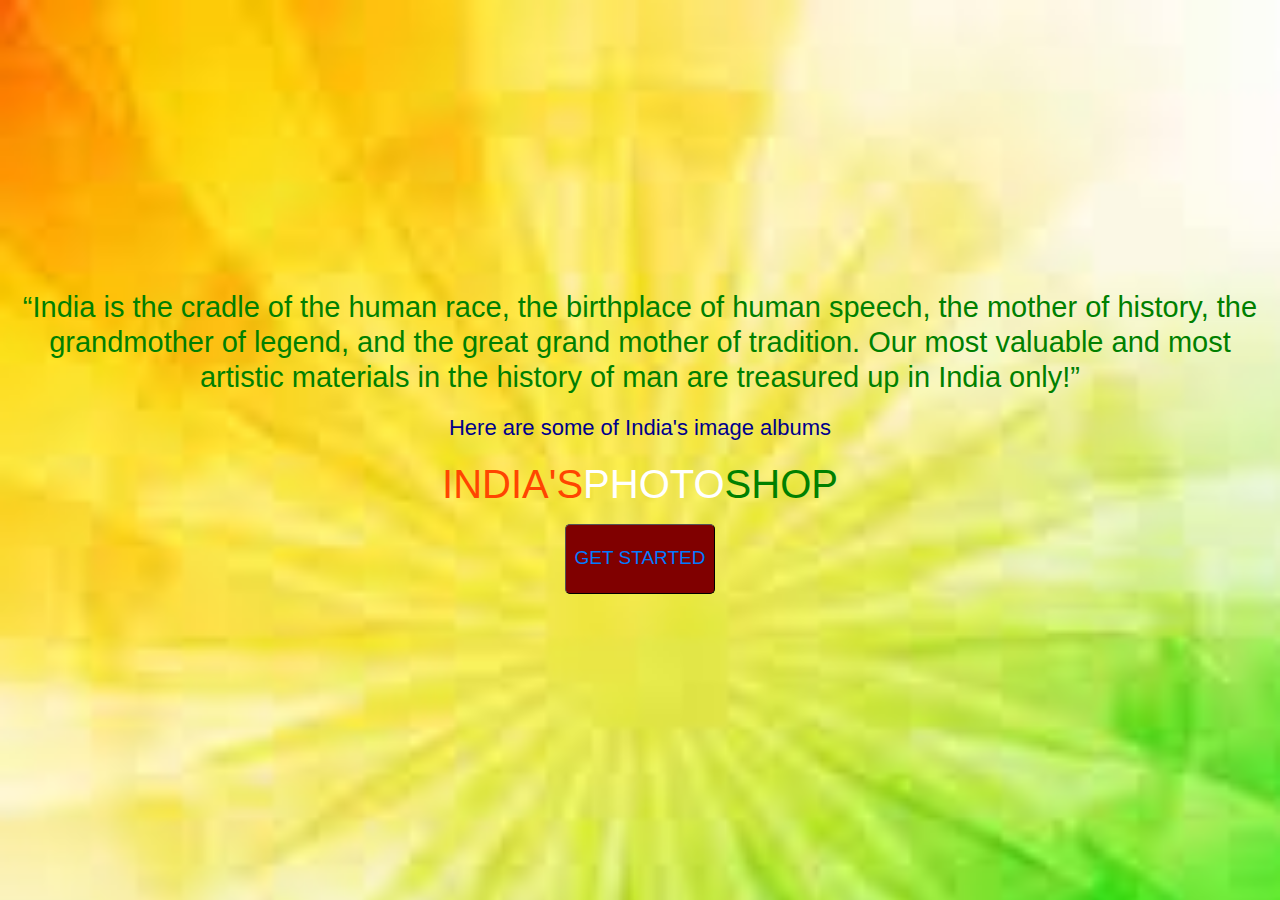
<file: index.html>
<html>
    <head>
        <link rel="stylesheet" href="https://stackpath.bootstrapcdn.com/bootstrap/4.5.2/css/bootstrap.min.css" integrity="sha384-JcKb8q3iqJ61gNV9KGb8thSsNjpSL0n8PARn9HuZOnIxN0hoP+VmmDGMN5t9UJ0Z" crossorigin="anonymous"> 
        <script src="https://code.jquery.com/jquery-3.5.1.slim.min.js" integrity="sha384-DfXdz2htPH0lsSSs5nCTpuj/zy4C+OGpamoFVy38MVBnE+IbbVYUew+OrCXaRkfj" crossorigin="anonymous"></script> 
        <script src="https://cdn.jsdelivr.net/npm/popper.js@1.16.1/dist/umd/popper.min.js" integrity="sha384-9/reFTGAW83EW2RDu2S0VKaIzap3H66lZH81PoYlFhbGU+6BZp6G7niu735Sk7lN" crossorigin="anonymous"></script> 
        <script src="https://stackpath.bootstrapcdn.com/bootstrap/4.5.2/js/bootstrap.min.js" integrity="sha384-B4gt1jrGC7Jh4AgTPSdUtOBvfO8shuf57BaghqFfPlYxofvL8/KUEfYiJOMMV+rV" crossorigin="anonymous"></script> 
        <link rel="stylesheet" href="index.css">
    </head>
    <body>
        <div class="bgh d-flex flex-column justify-content-center"> 
            <div >
                <h1 class="head1">“India is the cradle of the human race, the birthplace of human speech, the mother of history, the grandmother of legend, and the great grand mother of tradition. Our most valuable and most artistic materials in the history of man are treasured up in India only!”</h1>
                <p class="para m-3">Here are some of India's image albums </p> 
                <h1 style="text-align: center;" class="m-3"><span style="color:orangered;">INDIA'S</span><span style="color: white;">PHOTO</span><span style="color: green;">SHOP</span></h1>
                <div class="d-flex flex-row justify-content-center m-3">
                <button class="but2">
                    <a href="homepage.html">
                        GET STARTED
                    </a>
                </button>
                </div>
            </div>

        </div>
    </body>
</html>
</file>
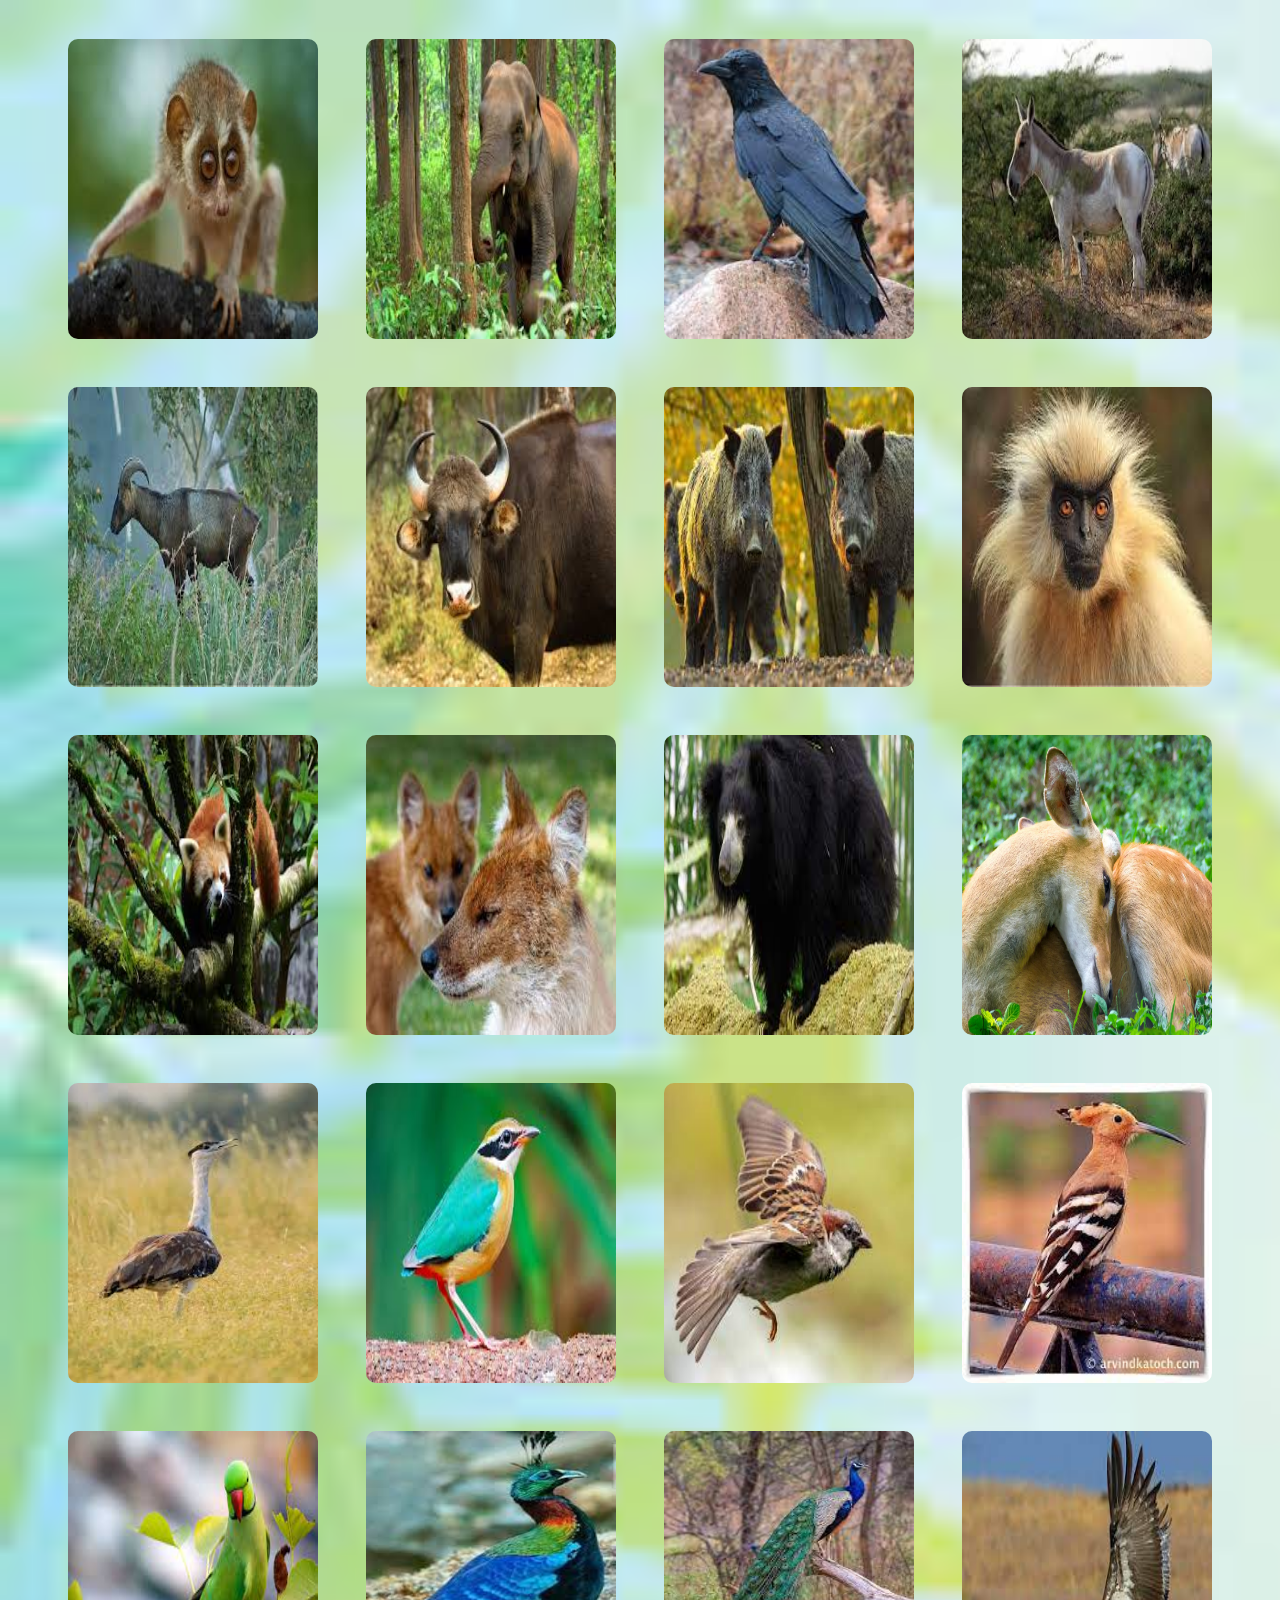
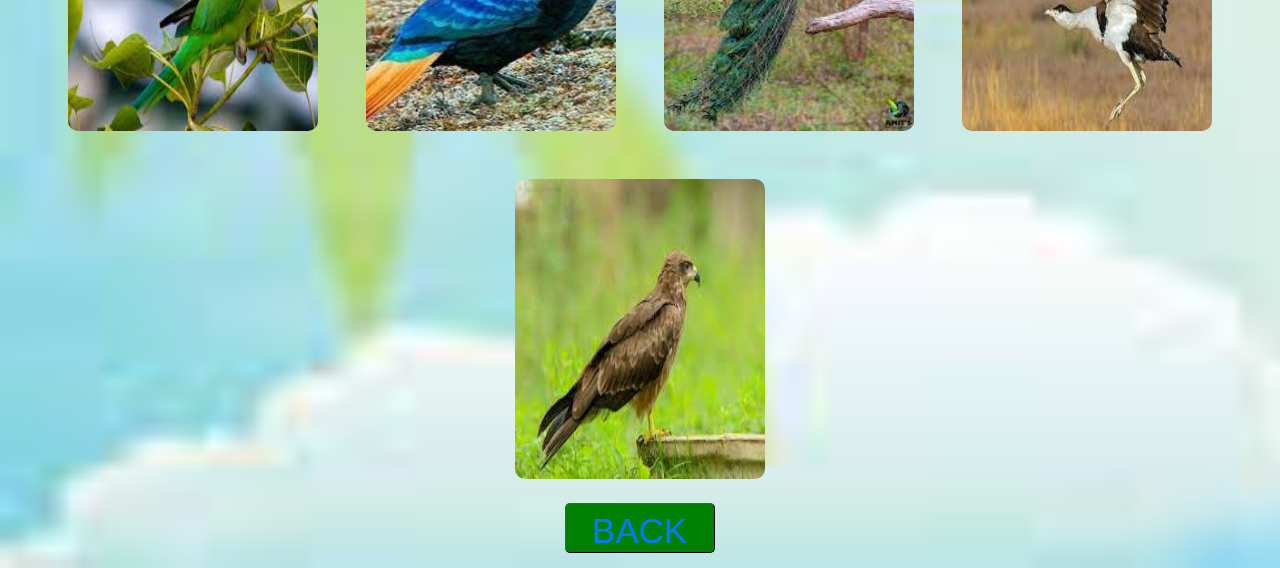
<file: animals.html>
<html>
    <head>
        <title>animals</title>
        <link rel="stylesheet" href="https://stackpath.bootstrapcdn.com/bootstrap/4.5.2/css/bootstrap.min.css" integrity="sha384-JcKb8q3iqJ61gNV9KGb8thSsNjpSL0n8PARn9HuZOnIxN0hoP+VmmDGMN5t9UJ0Z" crossorigin="anonymous"> 
        <script src="https://code.jquery.com/jquery-3.5.1.slim.min.js" integrity="sha384-DfXdz2htPH0lsSSs5nCTpuj/zy4C+OGpamoFVy38MVBnE+IbbVYUew+OrCXaRkfj" crossorigin="anonymous"></script> 
        <script src="https://cdn.jsdelivr.net/npm/popper.js@1.16.1/dist/umd/popper.min.js" integrity="sha384-9/reFTGAW83EW2RDu2S0VKaIzap3H66lZH81PoYlFhbGU+6BZp6G7niu735Sk7lN" crossorigin="anonymous"></script> 
        <script src="https://stackpath.bootstrapcdn.com/bootstrap/4.5.2/js/bootstrap.min.js" integrity="sha384-B4gt1jrGC7Jh4AgTPSdUtOBvfO8shuf57BaghqFfPlYxofvL8/KUEfYiJOMMV+rV" crossorigin="anonymous"></script> 
        <link rel="stylesheet" href="index.css">
    </head>
    <body>
    <div class="bg1">
        <div class="d-flex flex-row justify-content-center">
            <div class="cd3 m-4">
                <img src="images/animal1.jpg" class="im">
            </div>

            <div class="cd3 m-4">
                <img src="images/animals2.jpg" class="im">
            </div>

            <div class="cd3 m-4">
                <img src="images/birds9.jpg" class="im">
            </div>
           

            <div class="cd3 m-4">
                <img src="images/images (10).jpg" class="im">
            </div>

        </div>
        <div class="d-flex flex-row justify-content-center">
            <div class="cd3 m-4">
                <img src="images/images (3).jpg" class="im">
            </div>

            <div class="cd3 m-4">
                <img src="images/images (4).jpg" class="im">
            </div>

            <div class="cd3 m-4">
                <img src="images/images (5).jpg" class="im">
            </div>

            <div class="cd3 m-4">
                <img src="images/images (6).jpg" class="im">
            </div>

        </div>
        <div class="d-flex flex-row justify-content-center">
            <div class="cd3 m-4">
                <img src="images/images (7).jpg" class="im">
            </div>

            <div class="cd3 m-4">
                <img src="images/images (8).jpg" class="im">
            </div>

            <div class="cd3 m-4">
                <img src="images/images (9).jpg" class="im">
            </div>

            <div class="cd3 m-4">
                <img src="images/sangai-deers.webp" class="im">
            </div>
        </div>
        <div class="d-flex flex-row justify-content-center">
            <div class="cd3 m-4">
                <img src="images/birds(1).jpg" class="im">
            </div>

            <div class="cd3 m-4">
                <img src="images/birds(2).jpg" class="im">
            </div>

            <div class="cd3 m-4">
                <img src="images/birds10.jpg" class="im">
            </div>

            <div class="cd3 m-4">
                <img src="images/birds3.jpg" class="im">
            </div>
        </div>
        <div class="d-flex flex-row justify-content-center">
            <div class="cd3 m-4">
                <img src="images/birds4.jpg" class="im">
            </div>

            <div class="cd3 m-4">
                <img src="images/birds5.jpg" class="im">
            </div>

            <div class="cd3 m-4">
                <img src="images/birds6.jpg" class="im">
            </div>

            <div class="cd3 m-4">
                <img src="images/birds7.jpg" class="im">
            </div>
        </div>
        <div class="d-flex flex-row justify-content-center">
            <div class="cd3 m-4">
                <img src="images/birds8.jpg" class="im">
            </div>
        </div>
        <div class="d-flex flex-row justify-content-center">
        <button class="but">
            <a href="homepage.html">
                    BACK
            </a>
        </button>
        </div>
        </div>
    </body>
</html>
</file>
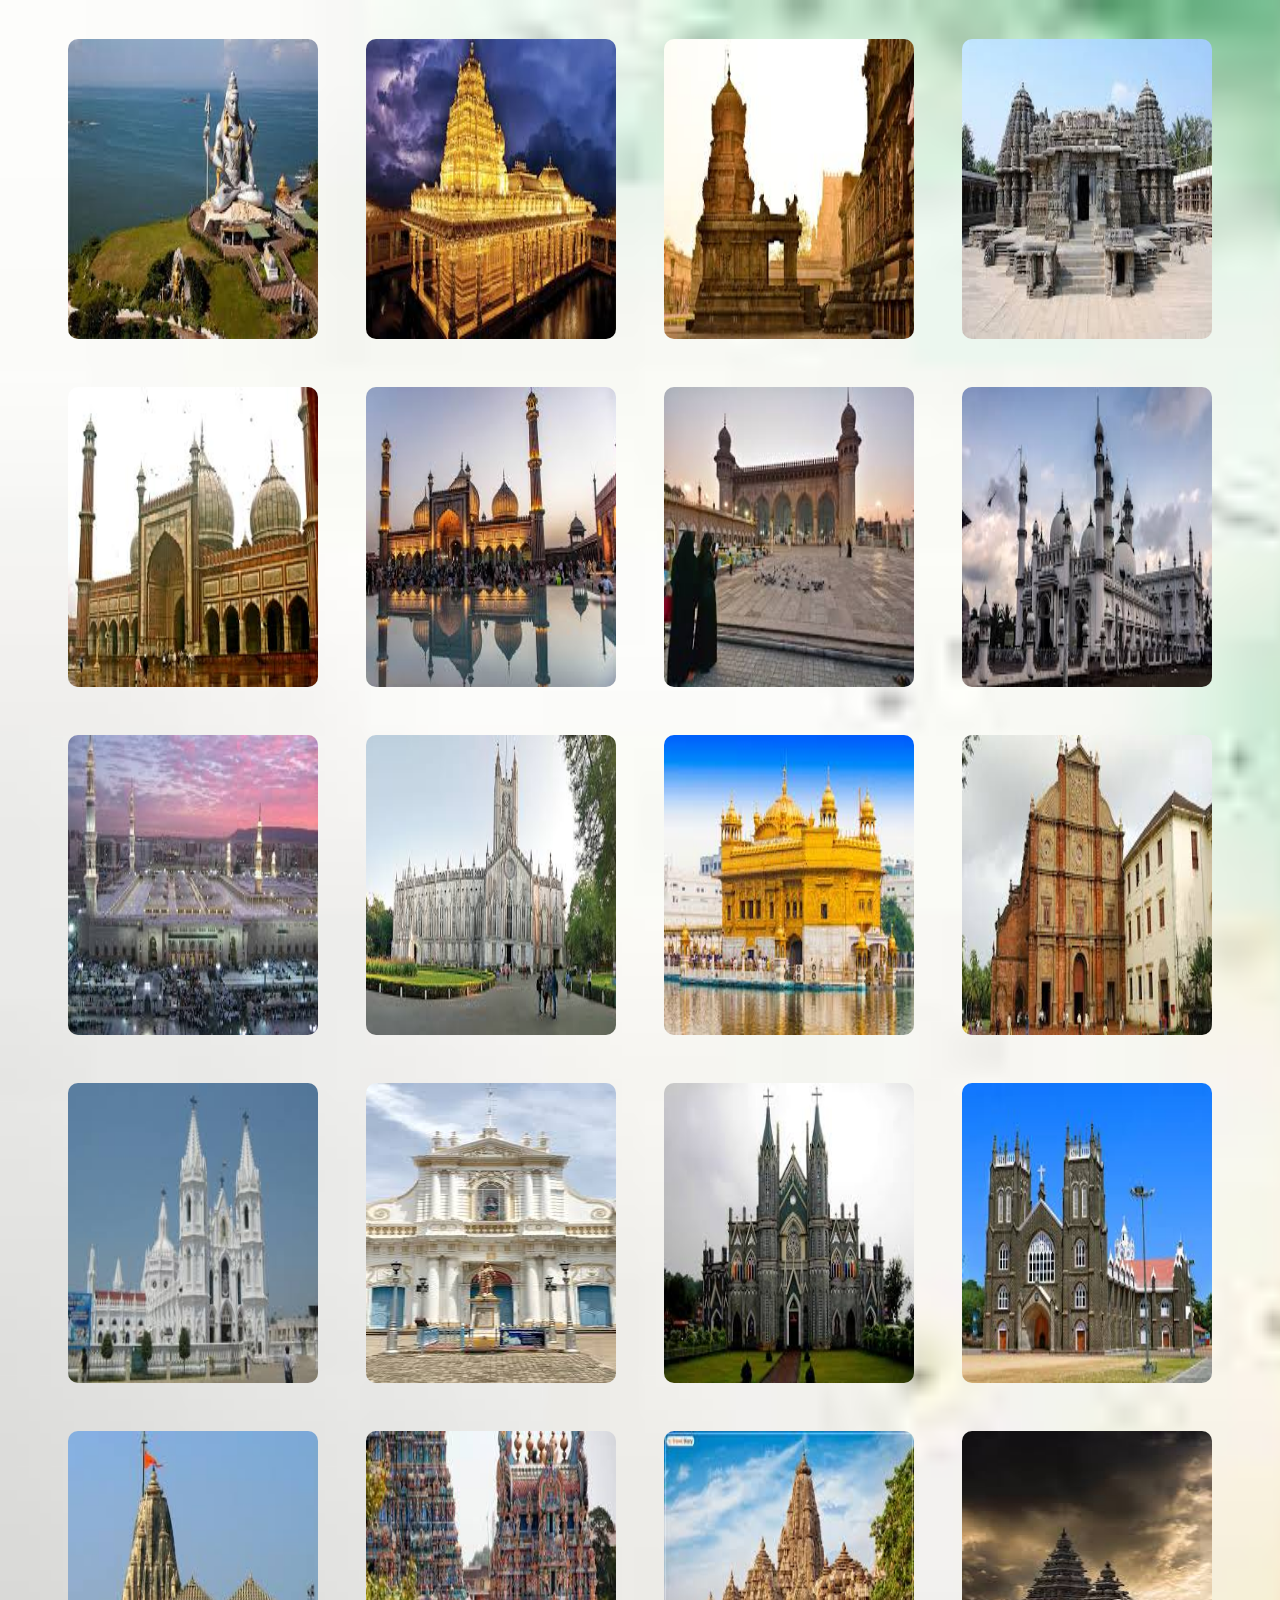
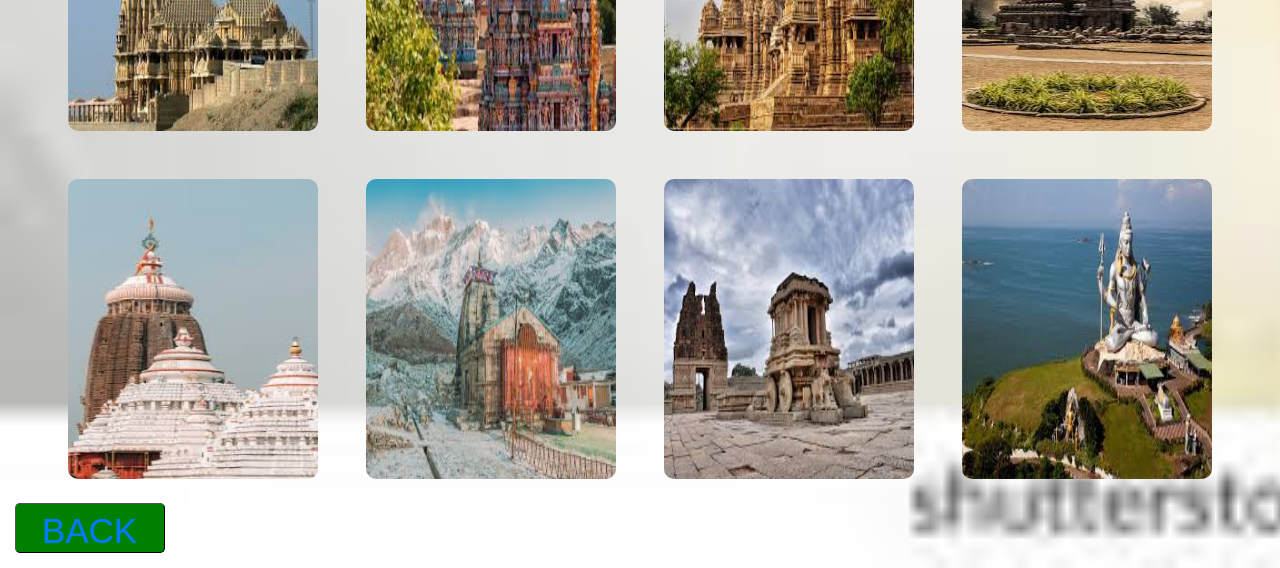
<file: arch.html>
<html>
    <head>
        <title>animals</title>
        <link rel="stylesheet" href="https://stackpath.bootstrapcdn.com/bootstrap/4.5.2/css/bootstrap.min.css" integrity="sha384-JcKb8q3iqJ61gNV9KGb8thSsNjpSL0n8PARn9HuZOnIxN0hoP+VmmDGMN5t9UJ0Z" crossorigin="anonymous"> 
        <script src="https://code.jquery.com/jquery-3.5.1.slim.min.js" integrity="sha384-DfXdz2htPH0lsSSs5nCTpuj/zy4C+OGpamoFVy38MVBnE+IbbVYUew+OrCXaRkfj" crossorigin="anonymous"></script> 
        <script src="https://cdn.jsdelivr.net/npm/popper.js@1.16.1/dist/umd/popper.min.js" integrity="sha384-9/reFTGAW83EW2RDu2S0VKaIzap3H66lZH81PoYlFhbGU+6BZp6G7niu735Sk7lN" crossorigin="anonymous"></script> 
        <script src="https://stackpath.bootstrapcdn.com/bootstrap/4.5.2/js/bootstrap.min.js" integrity="sha384-B4gt1jrGC7Jh4AgTPSdUtOBvfO8shuf57BaghqFfPlYxofvL8/KUEfYiJOMMV+rV" crossorigin="anonymous"></script> 
        <link rel="stylesheet" href="index.css">
    </head>
    <body>
    <div class="bg3">
        <div class="d-flex flex-row justify-content-center">
            <div class="cd3 m-4">
                <img src="images3/tem10.jpg" class="im">
            </div>

            <div class="cd3 m-4">
                <img src="images3/tem11.jpg" class="im">
            </div>

            <div class="cd3 m-4">
                <img src="images3/tem12.jpg" class="im">
            </div>
           

            <div class="cd3 m-4">
                <img src="images3/tem13.jpg" class="im">
            </div>

        </div>
        <div class="d-flex flex-row justify-content-center">
            <div class="cd3 m-4">
                <img src="images3/tem14.jpg" class="im">
            </div>

            <div class="cd3 m-4">
                <img src="images3/tem15.jpg" class="im">
            </div>

            <div class="cd3 m-4">
                <img src="images3/tem16.jpg" class="im">
            </div>

            <div class="cd3 m-4">
                <img src="images3/tem17.jpg" class="im">
            </div>

        </div>
        <div class="d-flex flex-row justify-content-center">
            <div class="cd3 m-4">
                <img src="images3/tem18.jpg" class="im">
            </div>

            <div class="cd3 m-4">
                <img src="images3/tem19.jpg" class="im">
            </div>

            <div class="cd3 m-4">
                <img src="images3/tem2.jpg" class="im">
            </div>

            <div class="cd3 m-4">
                <img src="images3/tem20.jpg" class="im">
            </div>
        </div>
        <div class="d-flex flex-row justify-content-center">
            <div class="cd3 m-4">
                <img src="images3/tem21.jpg" class="im">
            </div>

            <div class="cd3 m-4">
                <img src="images3/tem22.jpg" class="im">
            </div>

            <div class="cd3 m-4">
                <img src="images3/tem23.jpg" class="im">
            </div>

            <div class="cd3 m-4">
                <img src="images3/tem24.jpg" class="im">
            </div>
        </div>
        <div class="d-flex flex-row justify-content-center">
            <div class="cd3 m-4">
                <img src="images3/tem3.jpg" class="im">
            </div>

            <div class="cd3 m-4">
                <img src="images3/tem4.jpg" class="im">
            </div>

            <div class="cd3 m-4">
                <img src="images3/tem5.jpg" class="im">
            </div>

            <div class="cd3 m-4">
                <img src="images3/tem6.jpg" class="im">
            </div>
        </div>
        <div class="d-flex flex-row justify-content-center">
            <div class="cd3 m-4">
                <img src="images3/tem7.jpg" class="im">
            </div> <div class="cd3 m-4">
                <img src="images3/tem8.jpg" class="im">
            </div>
            <div class="cd3 m-4">
                <img src="images3/tem9.jpg" class="im">
            </div> <div class="cd3 m-4">
                <img src="images3/tem10.jpg" class="im">
            </div>
        </div>
        <div>
        <button class="but">
            <a href="homepage.html">
                    BACK
            </a>
        </button>
        </div>
        </div>
    </body>
</html>
</file>
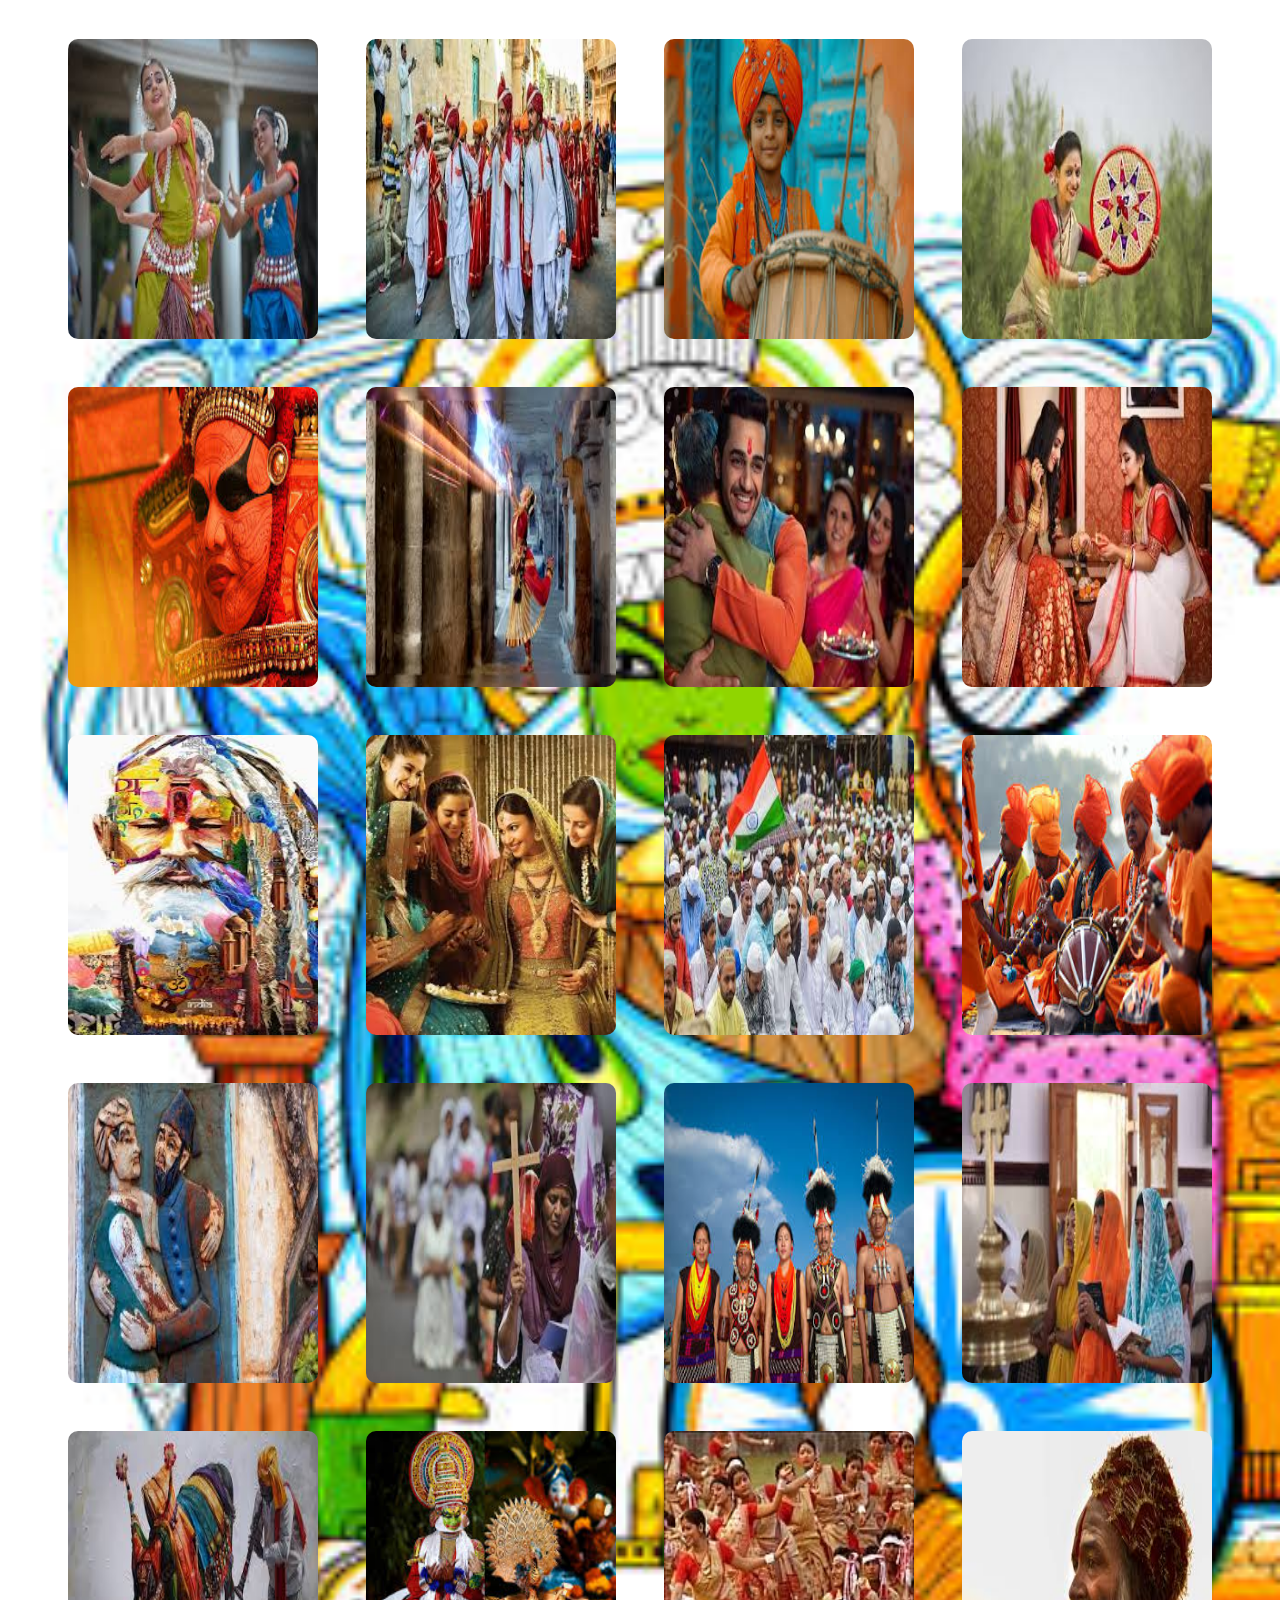
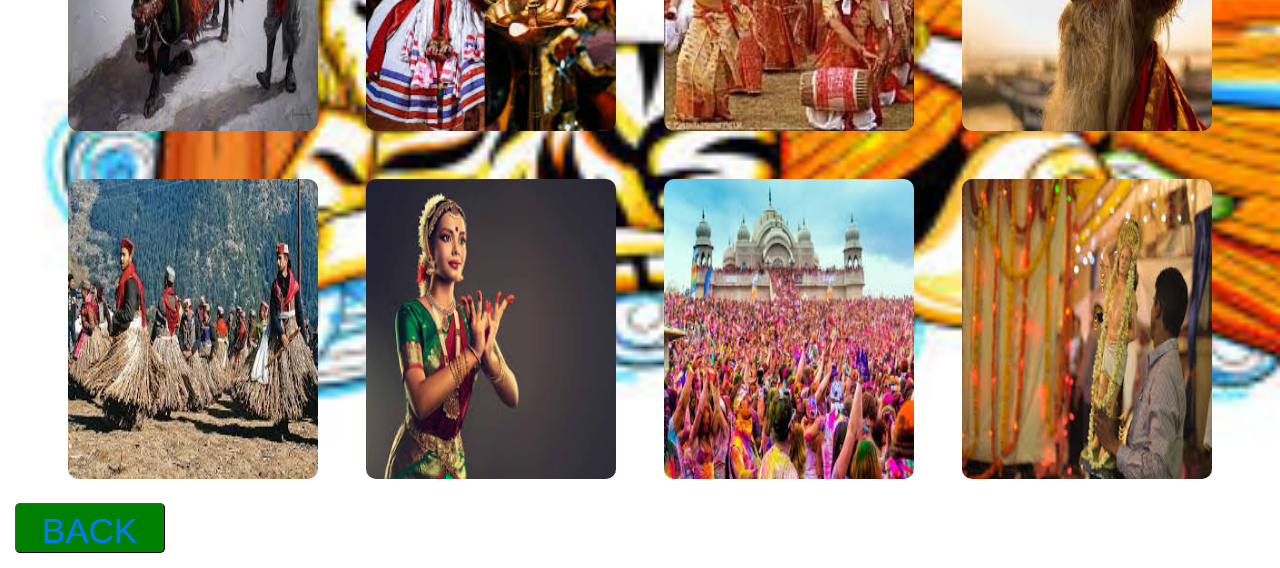
<file: culture.html>
<html>
    <head>
        <title>animals</title>
        <link rel="stylesheet" href="https://stackpath.bootstrapcdn.com/bootstrap/4.5.2/css/bootstrap.min.css" integrity="sha384-JcKb8q3iqJ61gNV9KGb8thSsNjpSL0n8PARn9HuZOnIxN0hoP+VmmDGMN5t9UJ0Z" crossorigin="anonymous"> 
        <script src="https://code.jquery.com/jquery-3.5.1.slim.min.js" integrity="sha384-DfXdz2htPH0lsSSs5nCTpuj/zy4C+OGpamoFVy38MVBnE+IbbVYUew+OrCXaRkfj" crossorigin="anonymous"></script> 
        <script src="https://cdn.jsdelivr.net/npm/popper.js@1.16.1/dist/umd/popper.min.js" integrity="sha384-9/reFTGAW83EW2RDu2S0VKaIzap3H66lZH81PoYlFhbGU+6BZp6G7niu735Sk7lN" crossorigin="anonymous"></script> 
        <script src="https://stackpath.bootstrapcdn.com/bootstrap/4.5.2/js/bootstrap.min.js" integrity="sha384-B4gt1jrGC7Jh4AgTPSdUtOBvfO8shuf57BaghqFfPlYxofvL8/KUEfYiJOMMV+rV" crossorigin="anonymous"></script> 
        <link rel="stylesheet" href="index.css">
    </head>
    <body>
    <div class="bg4">
        <div class="d-flex flex-row justify-content-center">
            <div class="cd3 m-4">
                <img src="images4/c1.jpg" class="im">
            </div>

            <div class="cd3 m-4">
                <img src="images4/c10.jpg" class="im">
            </div>

            <div class="cd3 m-4">
                <img src="images4/c11.jpg" class="im">
            </div>
           

            <div class="cd3 m-4">
                <img src="images4/c12.jpg" class="im">
            </div>

        </div>
        <div class="d-flex flex-row justify-content-center">
            <div class="cd3 m-4">
                <img src="images4/c13.jpg" class="im">
            </div>

            <div class="cd3 m-4">
                <img src="images4/c14.jpg" class="im">
            </div>

            <div class="cd3 m-4">
                <img src="images4/c15.jpg" class="im">
            </div>

            <div class="cd3 m-4">
                <img src="images4/c16.jpg" class="im">
            </div>

        </div>
        <div class="d-flex flex-row justify-content-center">
            <div class="cd3 m-4">
                <img src="images4/c17.jpg" class="im">
            </div>

            <div class="cd3 m-4">
                <img src="images4/c18.jpg" class="im">
            </div>

            <div class="cd3 m-4">
                <img src="images4/c19.jpg" class="im">
            </div>

            <div class="cd3 m-4">
                <img src="images4/c2.jpg" class="im">
            </div>
        </div>
        <div class="d-flex flex-row justify-content-center">
            <div class="cd3 m-4">
                <img src="images4/c20.jpg" class="im">
            </div>

            <div class="cd3 m-4">
                <img src="images4/c21.jpg" class="im">
            </div>

            <div class="cd3 m-4">
                <img src="images4/c22.jpg" class="im">
            </div>

            <div class="cd3 m-4">
                <img src="images4/c24.jpg" class="im">
            </div>
        </div>
        <div class="d-flex flex-row justify-content-center">
            <div class="cd3 m-4">
                <img src="images4/c3.jpg" class="im">
            </div>

            <div class="cd3 m-4">
                <img src="images4/c4.jpg" class="im">
            </div>

            <div class="cd3 m-4">
                <img src="images4/c5.jpg" class="im">
            </div>

            <div class="cd3 m-4">
                <img src="images4/c7.jpg" class="im">
            </div>
        </div>
        <div class="d-flex flex-row justify-content-center">
            <div class="cd3 m-4">
                <img src="images4/c6.jpg" class="im">
            </div> <div class="cd3 m-4">
                <img src="images4/c8.jpg" class="im">
            </div>
            <div class="cd3 m-4">
                <img src="images4/c9.jpg" class="im">
            </div> <div class="cd3 m-4">
                <img src="images4/c25.jpg" class="im">
            </div>
        </div>
        <div>
        <button class="but">
            <a href="homepage.html">
                    BACK
            </a>
        </button>
        </div>
        </div>
    </body>
</html>
</file>
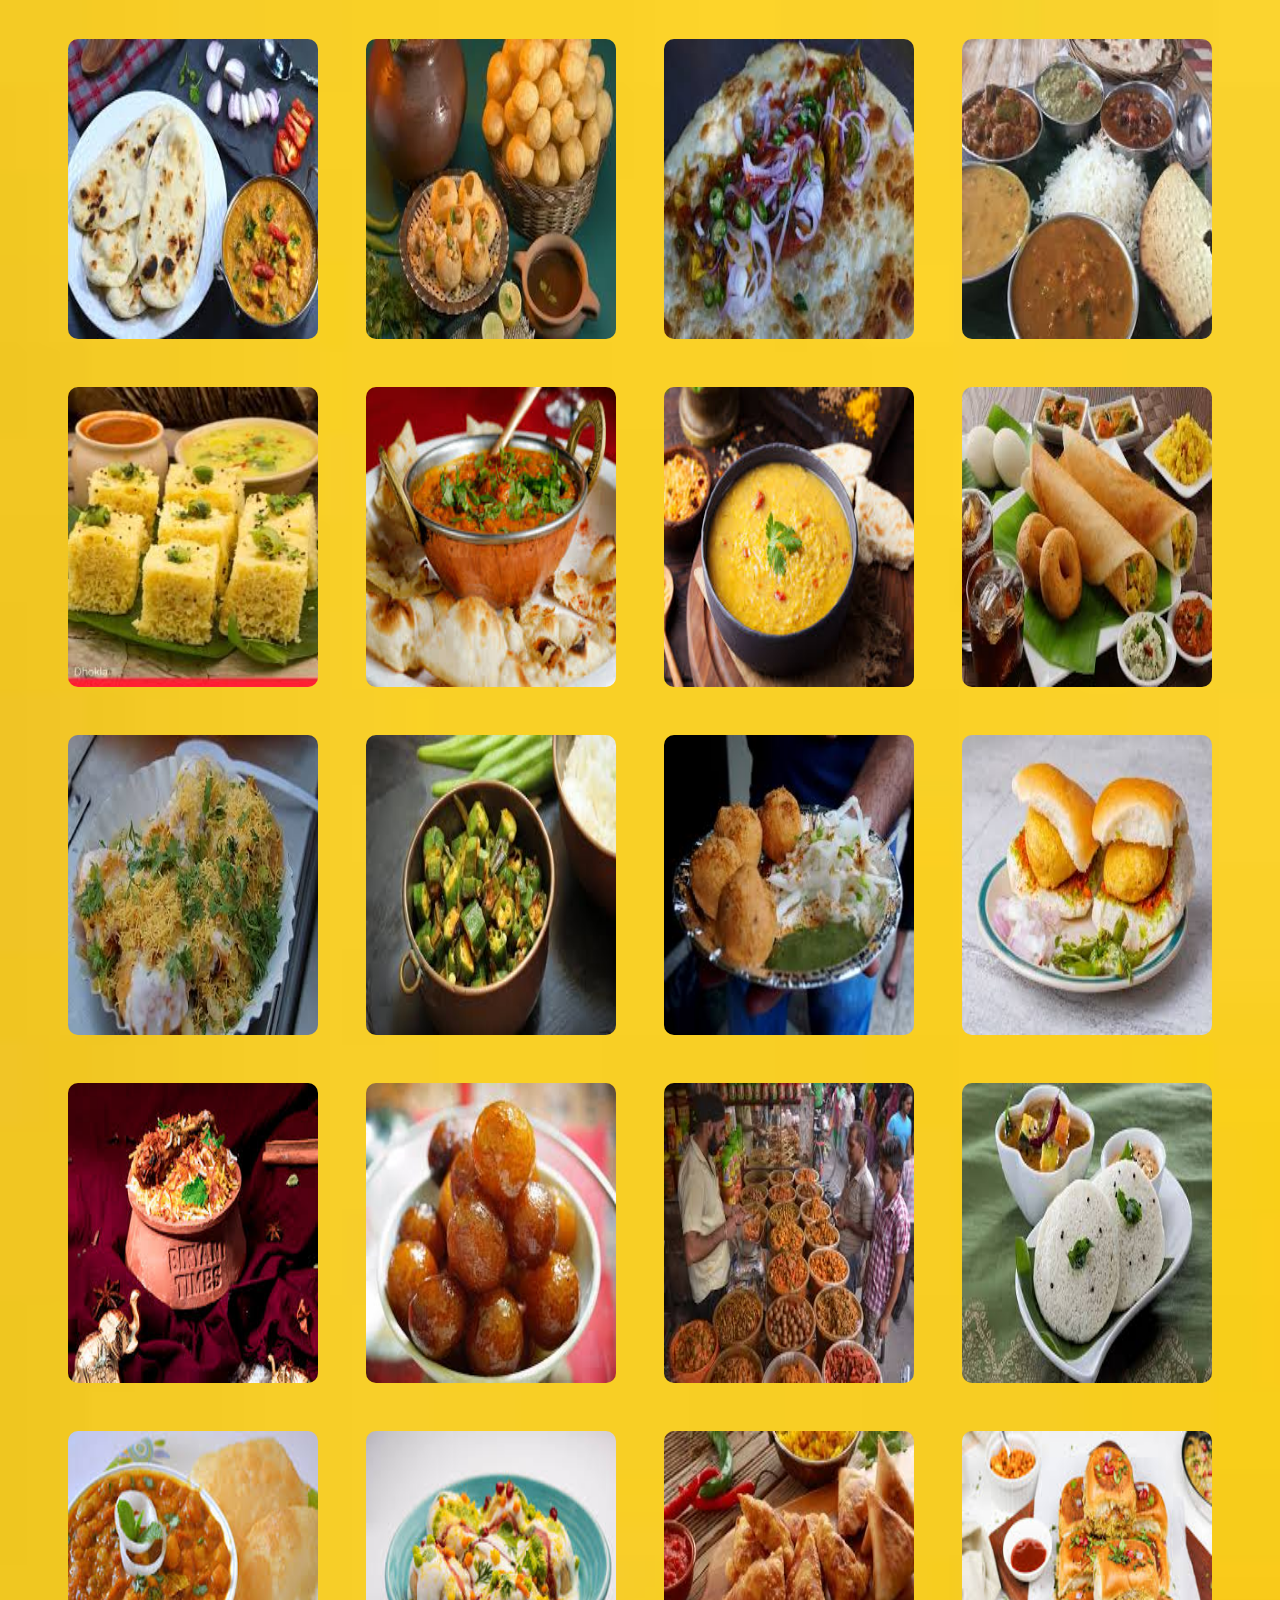
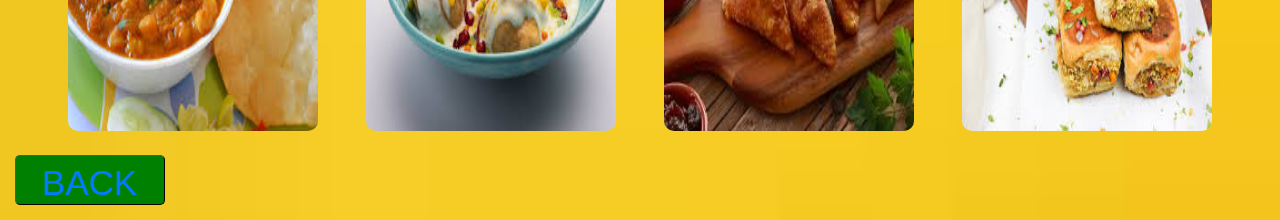
<file: foods.html>
<html>
    <head>
        <title>animals</title>
        <link rel="stylesheet" href="https://stackpath.bootstrapcdn.com/bootstrap/4.5.2/css/bootstrap.min.css" integrity="sha384-JcKb8q3iqJ61gNV9KGb8thSsNjpSL0n8PARn9HuZOnIxN0hoP+VmmDGMN5t9UJ0Z" crossorigin="anonymous"> 
        <script src="https://code.jquery.com/jquery-3.5.1.slim.min.js" integrity="sha384-DfXdz2htPH0lsSSs5nCTpuj/zy4C+OGpamoFVy38MVBnE+IbbVYUew+OrCXaRkfj" crossorigin="anonymous"></script> 
        <script src="https://cdn.jsdelivr.net/npm/popper.js@1.16.1/dist/umd/popper.min.js" integrity="sha384-9/reFTGAW83EW2RDu2S0VKaIzap3H66lZH81PoYlFhbGU+6BZp6G7niu735Sk7lN" crossorigin="anonymous"></script> 
        <script src="https://stackpath.bootstrapcdn.com/bootstrap/4.5.2/js/bootstrap.min.js" integrity="sha384-B4gt1jrGC7Jh4AgTPSdUtOBvfO8shuf57BaghqFfPlYxofvL8/KUEfYiJOMMV+rV" crossorigin="anonymous"></script> 
        <link rel="stylesheet" href="index.css">
    </head>
    <body>
    <div class="bg5">
        <div class="d-flex flex-row justify-content-center">
            <div class="cd3 m-4">
                <img src="images5/f1.jpg" class="im">
            </div>

            <div class="cd3 m-4">
                <img src="images5/f10.jpg" class="im">
            </div>

            <div class="cd3 m-4">
                <img src="images5/f11.jpg" class="im">
            </div>
           

            <div class="cd3 m-4">
                <img src="images5/f12.jpg" class="im">
            </div>

        </div>
        <div class="d-flex flex-row justify-content-center">
            <div class="cd3 m-4">
                <img src="images5/f13.jpg" class="im">
            </div>

            <div class="cd3 m-4">
                <img src="images5/f14.jpg" class="im">
            </div>

            <div class="cd3 m-4">
                <img src="images5/f16.jpg" class="im">
            </div>

            <div class="cd3 m-4">
                <img src="images5/f15.jpg" class="im">
            </div>

        </div>
        <div class="d-flex flex-row justify-content-center">
            <div class="cd3 m-4">
                <img src="images5/f17.jpg" class="im">
            </div>

            <div class="cd3 m-4">
                <img src="images5/f18.jpg" class="im">
            </div>

            <div class="cd3 m-4">
                <img src="images5/f19.jpg" class="im">
            </div>

            <div class="cd3 m-4">
                <img src="images5/f2.jpg" class="im">
            </div>
        </div>
        <div class="d-flex flex-row justify-content-center">
            <div class="cd3 m-4">
                <img src="images5/f20.jpg" class="im">
            </div>

            <div class="cd3 m-4">
                <img src="images5/f3.jpg" class="im">
            </div>

            <div class="cd3 m-4">
                <img src="images5/f4.jpg" class="im">
            </div>

            <div class="cd3 m-4">
                <img src="images5/f5.jpg" class="im">
            </div>
        </div>
        <div class="d-flex flex-row justify-content-center">
            <div class="cd3 m-4">
                <img src="images5/f6.jpg" class="im">
            </div>

            <div class="cd3 m-4">
                <img src="images5/f7.jpg" class="im">
            </div>

            <div class="cd3 m-4">
                <img src="images5/f8...jpg" class="im">
            </div>

            <div class="cd3 m-4">
                <img src="images5/f9.jpg" class="im">
            </div>
        </div>
        <div>
        <button class="but">
            <a href="homepage.html">
                    BACK
            </a>
        </button>
        </div>
        </div>
    </body>
</html>
</file>
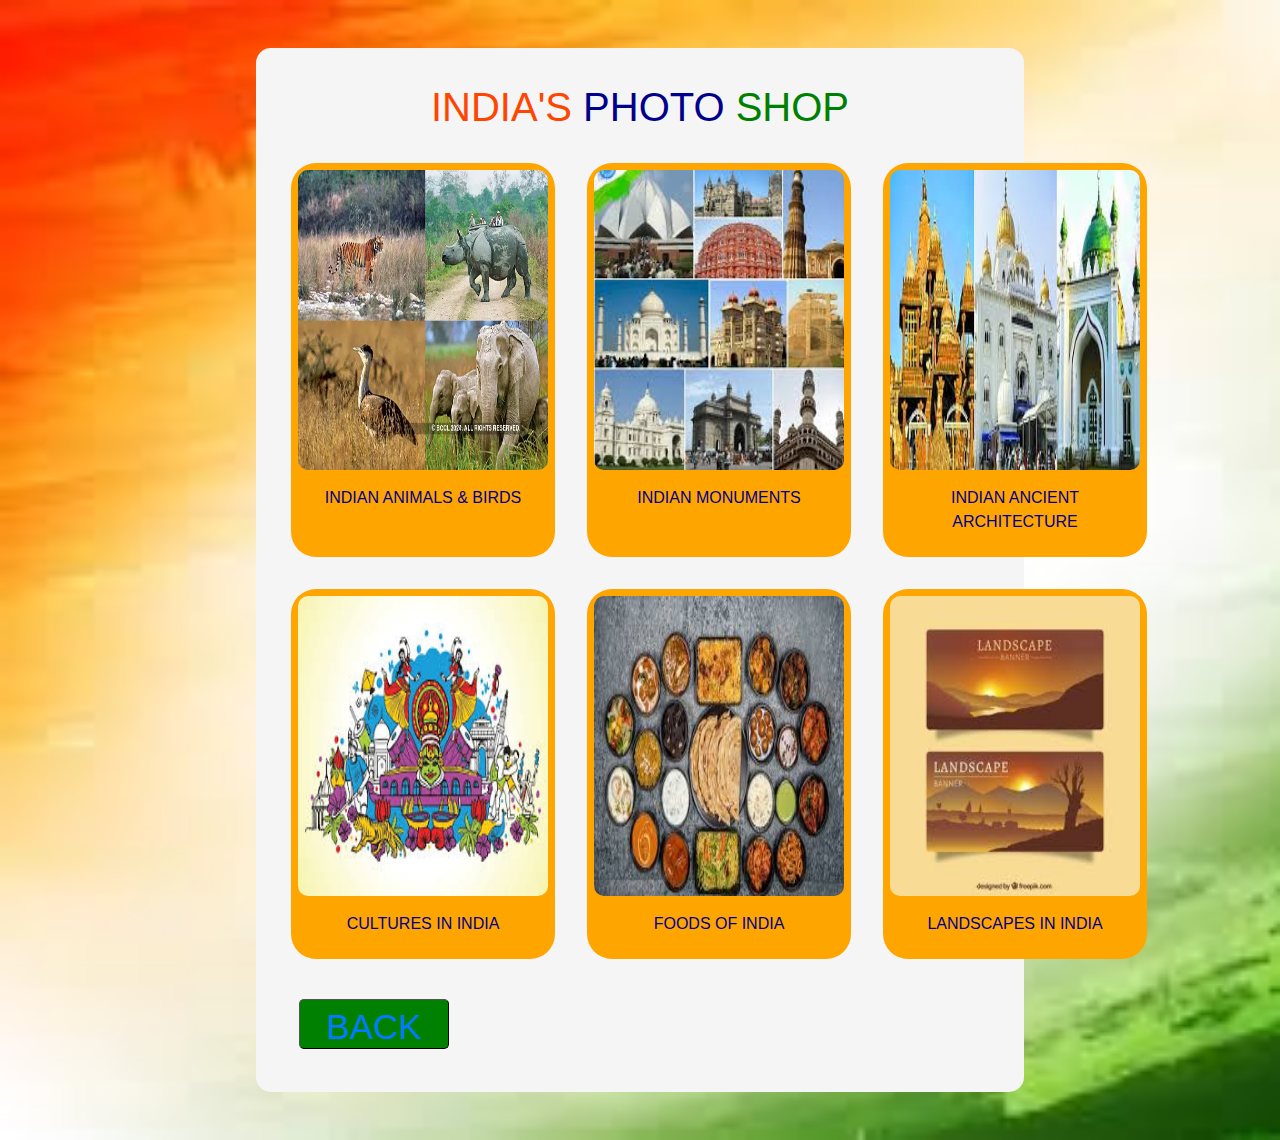
<file: homepage.html>
<!doctype html>
<html> 
 <head> 
  <link rel="stylesheet" href="https://stackpath.bootstrapcdn.com/bootstrap/4.5.2/css/bootstrap.min.css" integrity="sha384-JcKb8q3iqJ61gNV9KGb8thSsNjpSL0n8PARn9HuZOnIxN0hoP+VmmDGMN5t9UJ0Z" crossorigin="anonymous"> 
  <script src="https://code.jquery.com/jquery-3.5.1.slim.min.js" integrity="sha384-DfXdz2htPH0lsSSs5nCTpuj/zy4C+OGpamoFVy38MVBnE+IbbVYUew+OrCXaRkfj" crossorigin="anonymous"></script> 
  <script src="https://cdn.jsdelivr.net/npm/popper.js@1.16.1/dist/umd/popper.min.js" integrity="sha384-9/reFTGAW83EW2RDu2S0VKaIzap3H66lZH81PoYlFhbGU+6BZp6G7niu735Sk7lN" crossorigin="anonymous"></script> 
  <script src="https://stackpath.bootstrapcdn.com/bootstrap/4.5.2/js/bootstrap.min.js" integrity="sha384-B4gt1jrGC7Jh4AgTPSdUtOBvfO8shuf57BaghqFfPlYxofvL8/KUEfYiJOMMV+rV" crossorigin="anonymous"></script> 
  <link rel="stylesheet" href="index.css">
 </head> 
 <body> 
  <div class="bg-container p-5">
  <div class="container"> 
   <div class="row"> 
    <div class="col-12">
      <div class=" d-flex flex-row justify-content-center">  
        <div class="cd1">
          <h1 style="text-align: center;" class="m-3"><span style="color:orangered;">INDIA'S </span><span style="color: darkblue;"> PHOTO </span><span style="color: green;">SHOP</span></h1>
          <div  class="d-flex flex-row">
          <div class="cd2 m-3">
            <a href="animals.html">
              <img src="images/5-places-where-people-cross-animals-paths-in-india.webp" class="im"/>  
            </a>
            <p style="text-align: center; font-size: medium; font-weight: 400; color:darkblue;" class="mt-3"> INDIAN ANIMALS & BIRDS</p>
          </div>
          <div class="cd2 m-3">
            <a href="monuments.html">
              <img src="images2/mo1.jpg" class="im"/>  
            </a>
            <p style="text-align: center; font-size: medium; font-weight: 400; color:darkblue;" class="mt-3""> INDIAN MONUMENTS</p>
          </div>
          <div class="cd2 m-3">
            <a href="arch.html">
              <img src="images/arch template.jpg" class="im"/>  
            </a>
            <p style="text-align: center; font-size: medium; font-weight: 400; color:darkblue;" class="mt-3"style="text-align: center; font-size: medium; font-weight: 400;">INDIAN ANCIENT ARCHITECTURE</p>
          </div>

          </div>
          <div  class="d-flex flex-row">
            <div class="cd2 m-3">
              <a href="culture.html">
                <img src="images/culture.jpg" class="im"/>  
              </a>
              <p style="text-align: center; font-size: medium; font-weight: 400; color:darkblue;" class="mt-3">CULTURES IN INDIA </p>
            </div>
            <div class="cd2 m-3">
              <a href="foods.html">
                <img src="images/foodstemplate.jpg" class="im"/>  
              </a>
              <p style="text-align: center; font-size: medium; font-weight: 400; color:darkblue;" class="mt-3">FOODS OF INDIA</p>
            </div>
            <div class="cd2 m-3">
              <a href="landscape.html">
                <img src="images/landscape template.jpg" class="im"/>  
              </a>
              <p style="text-align: center; font-size: medium; font-weight: 400; color:darkblue;" class="mt-3">LANDSCAPES IN INDIA</p>
            </div>
  
            </div>
            <div class="m-4">
              <button class="but">
                  <a href="index.html">
                     BACK
                  </a>
              </button>
            </div> 
        </div>
      </div>
    </div> 
   </div> 
  </div>
 </body>
</html>
</file>
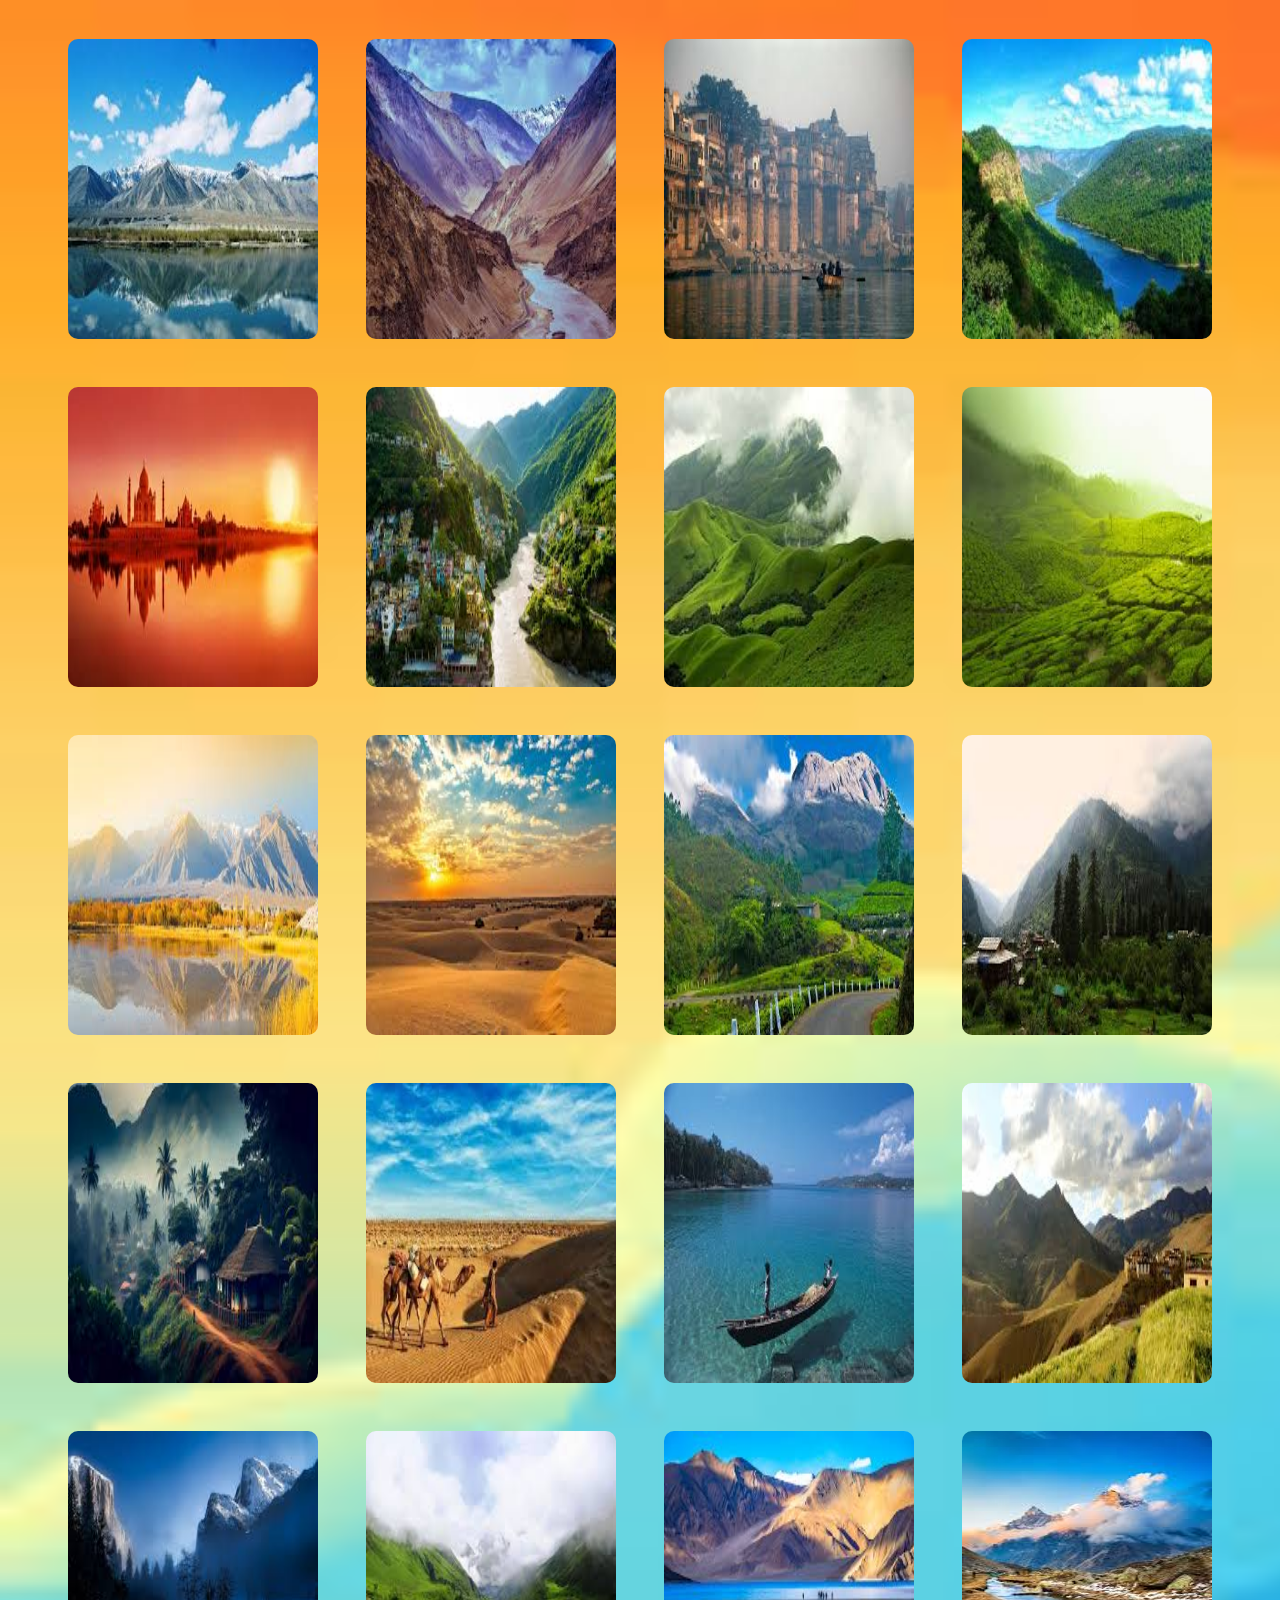
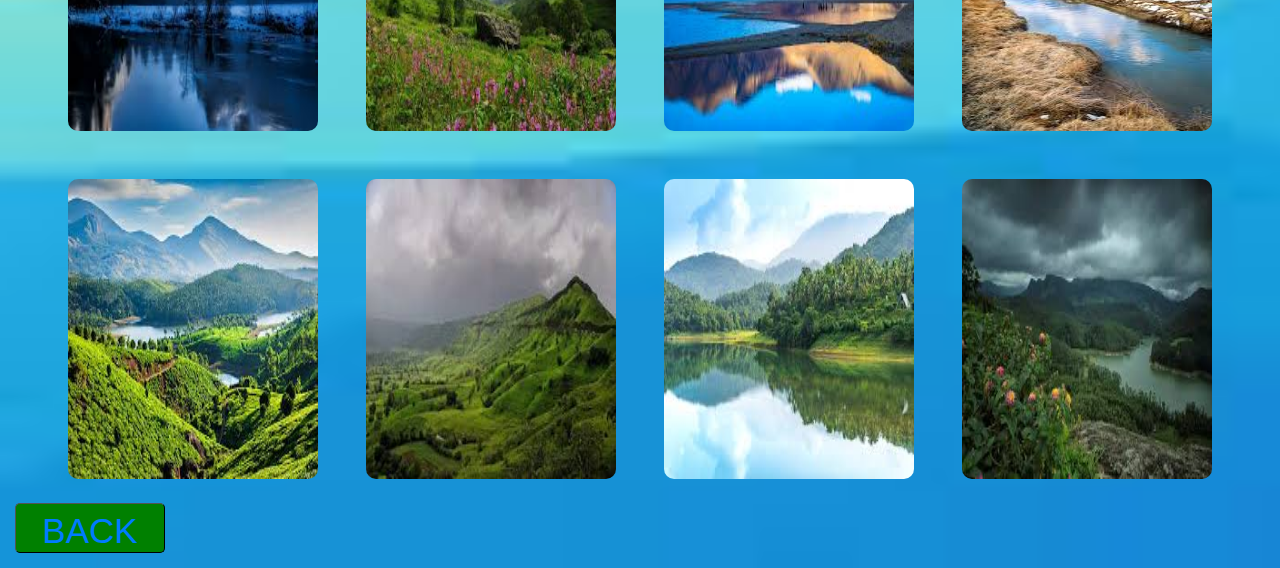
<file: landscape.html>
<html>
    <head>
        <title>animals</title>
        <link rel="stylesheet" href="https://stackpath.bootstrapcdn.com/bootstrap/4.5.2/css/bootstrap.min.css" integrity="sha384-JcKb8q3iqJ61gNV9KGb8thSsNjpSL0n8PARn9HuZOnIxN0hoP+VmmDGMN5t9UJ0Z" crossorigin="anonymous"> 
        <script src="https://code.jquery.com/jquery-3.5.1.slim.min.js" integrity="sha384-DfXdz2htPH0lsSSs5nCTpuj/zy4C+OGpamoFVy38MVBnE+IbbVYUew+OrCXaRkfj" crossorigin="anonymous"></script> 
        <script src="https://cdn.jsdelivr.net/npm/popper.js@1.16.1/dist/umd/popper.min.js" integrity="sha384-9/reFTGAW83EW2RDu2S0VKaIzap3H66lZH81PoYlFhbGU+6BZp6G7niu735Sk7lN" crossorigin="anonymous"></script> 
        <script src="https://stackpath.bootstrapcdn.com/bootstrap/4.5.2/js/bootstrap.min.js" integrity="sha384-B4gt1jrGC7Jh4AgTPSdUtOBvfO8shuf57BaghqFfPlYxofvL8/KUEfYiJOMMV+rV" crossorigin="anonymous"></script> 
        <link rel="stylesheet" href="index.css">
    </head>
    <body>
    <div class="bg6">
        <div class="d-flex flex-row justify-content-center">
            <div class="cd3 m-4">
                <img src="image6/l1.jpg" class="im">
            </div>

            <div class="cd3 m-4">
                <img src="image6/l10.jpg" class="im">
            </div>

            <div class="cd3 m-4">
                <img src="image6/l11.jpg" class="im">
            </div>
           

            <div class="cd3 m-4">
                <img src="image6/l12.jpg" class="im">
            </div>

        </div>
        <div class="d-flex flex-row justify-content-center">
            <div class="cd3 m-4">
                <img src="image6/l13.jpg" class="im">
            </div>

            <div class="cd3 m-4">
                <img src="image6/l14.jpg" class="im">
            </div>

            <div class="cd3 m-4">
                <img src="image6/l15.jpg" class="im">
            </div>

            <div class="cd3 m-4">
                <img src="image6/l16.jpg" class="im">
            </div>

        </div>
        <div class="d-flex flex-row justify-content-center">
            <div class="cd3 m-4">
                <img src="image6/l17.jpg" class="im">
            </div>

            <div class="cd3 m-4">
                <img src="image6/l18.jpg" class="im">
            </div>

            <div class="cd3 m-4">
                <img src="image6/l19.jpg" class="im">
            </div>

            <div class="cd3 m-4">
                <img src="image6/l2.jpg" class="im">
            </div>
        </div>
        <div class="d-flex flex-row justify-content-center">
            <div class="cd3 m-4">
                <img src="image6/l20.jpg" class="im">
            </div>

            <div class="cd3 m-4">
                <img src="image6/l21.jpg" class="im">
            </div>

            <div class="cd3 m-4">
                <img src="image6/l22.jpg" class="im">
            </div>

            <div class="cd3 m-4">
                <img src="image6/l23.jpg" class="im">
            </div>
        </div>
        <div class="d-flex flex-row justify-content-center">
            <div class="cd3 m-4">
                <img src="image6/l24.jpg" class="im">
            </div>

            <div class="cd3 m-4">
                <img src="image6/l3.jpg" class="im">
            </div>

            <div class="cd3 m-4">
                <img src="image6/l4.jpg" class="im">
            </div>

            <div class="cd3 m-4">
                <img src="image6/l5.jpg" class="im">
            </div>
        </div>
        <div class="d-flex flex-row justify-content-center">
            <div class="cd3 m-4">
                <img src="image6/l6.jpg" class="im">
            </div> <div class="cd3 m-4">
                <img src="image6/l7.jpg" class="im">
            </div>
            <div class="cd3 m-4">
                <img src="image6/l8.jpg" class="im">
            </div> <div class="cd3 m-4">
                <img src="image6/l9.jpg" class="im">
            </div>
        </div>
        <div>
        <button class="but">
            <a href="homepage.html">
                    BACK
            </a>
        </button>
        </div>
        </div>
    </body>
</html>
</file>
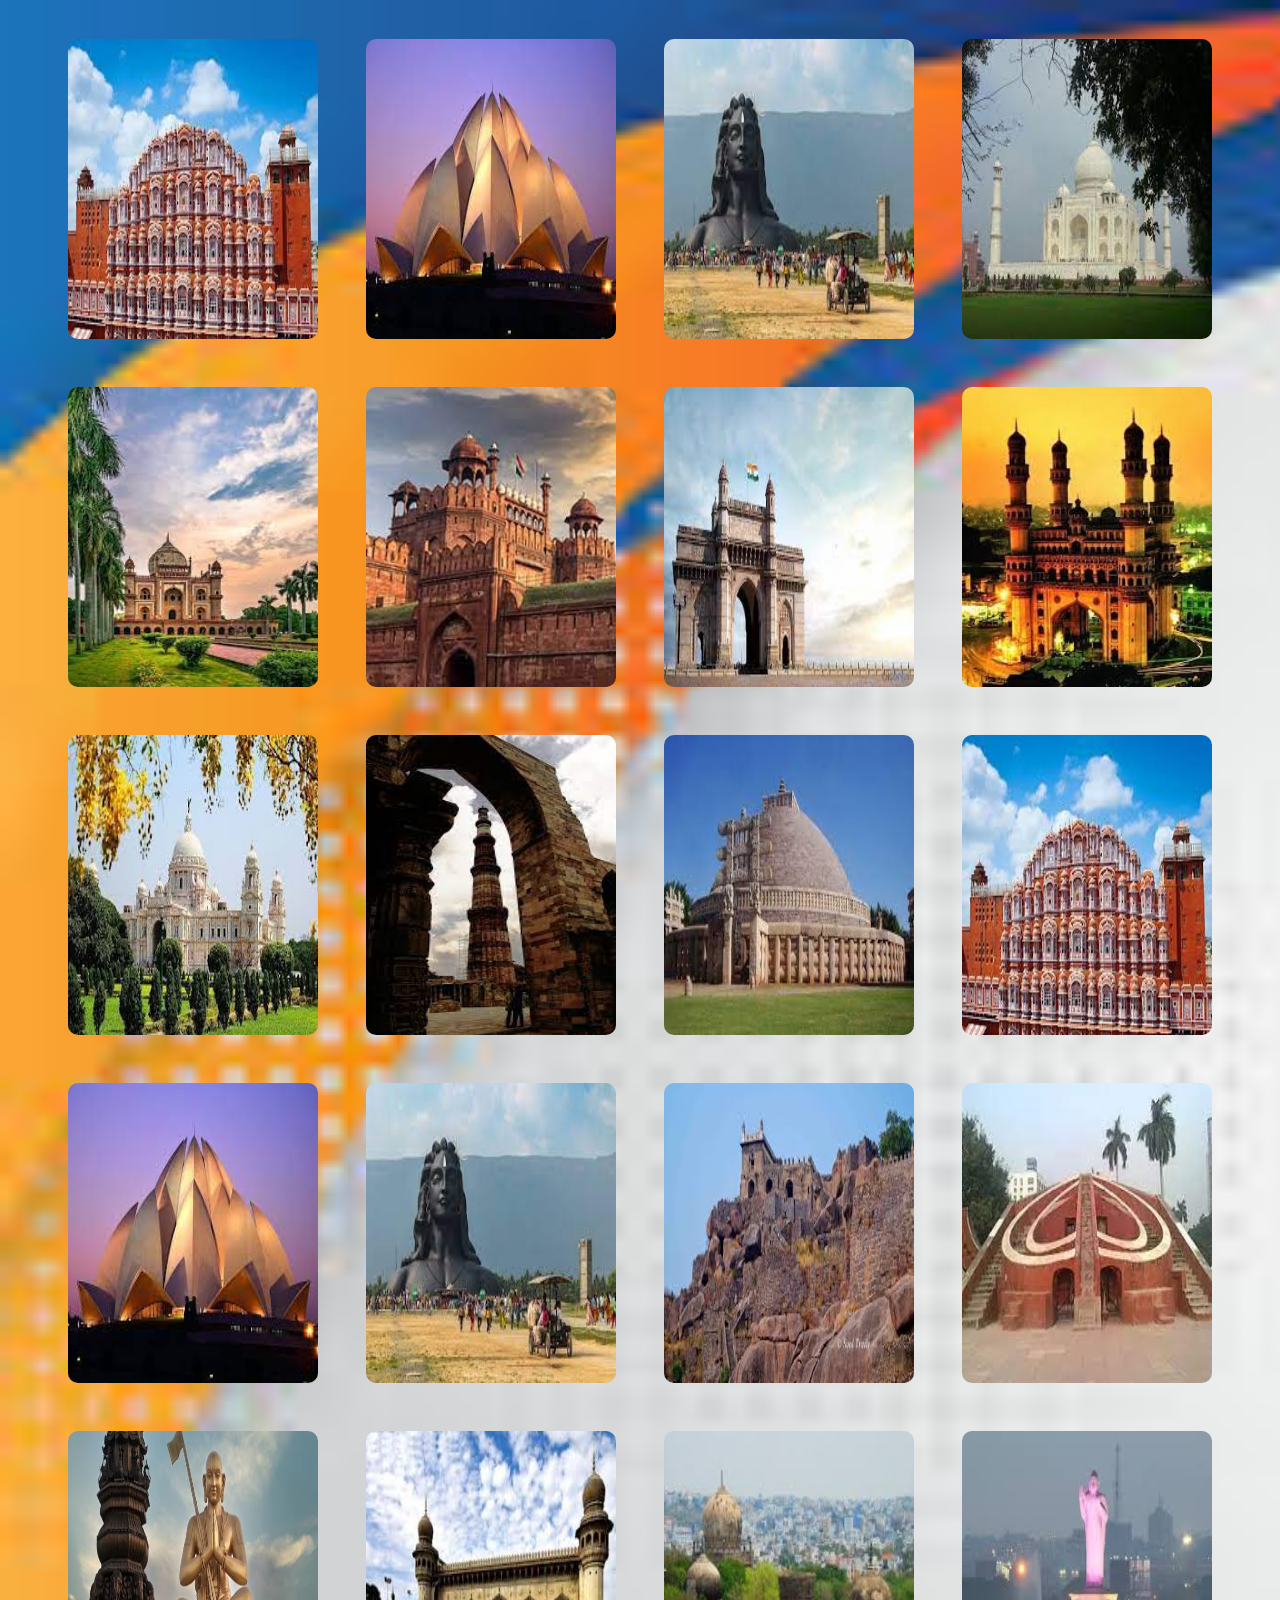
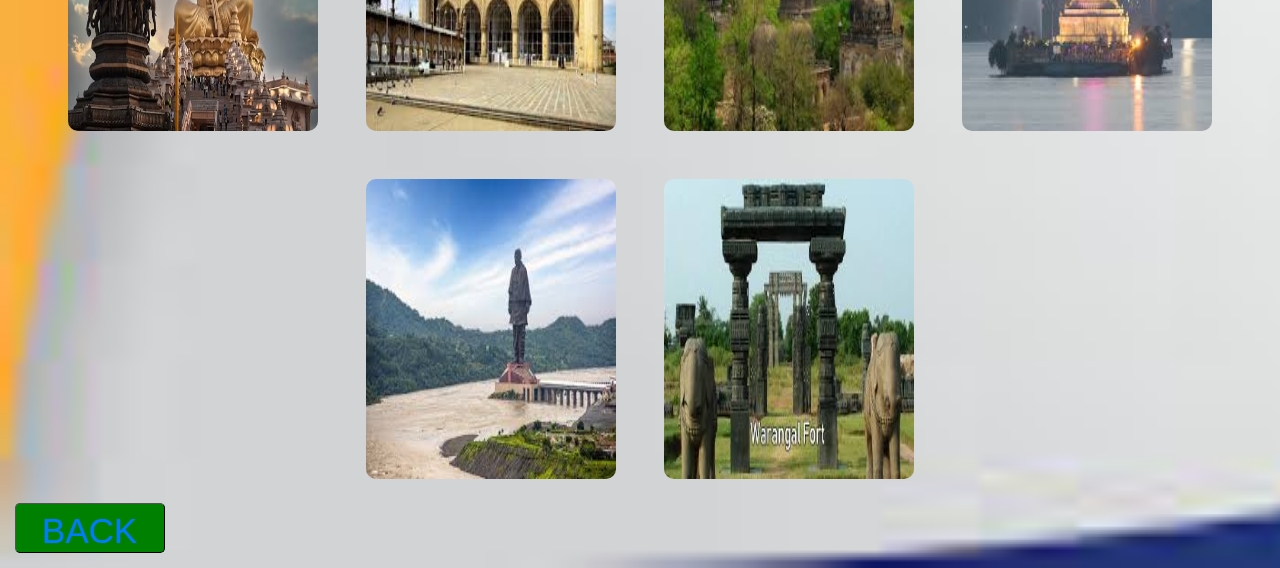
<file: monuments.html>
<html>
    <head>
        <title>animals</title>
        <link rel="stylesheet" href="https://stackpath.bootstrapcdn.com/bootstrap/4.5.2/css/bootstrap.min.css" integrity="sha384-JcKb8q3iqJ61gNV9KGb8thSsNjpSL0n8PARn9HuZOnIxN0hoP+VmmDGMN5t9UJ0Z" crossorigin="anonymous"> 
        <script src="https://code.jquery.com/jquery-3.5.1.slim.min.js" integrity="sha384-DfXdz2htPH0lsSSs5nCTpuj/zy4C+OGpamoFVy38MVBnE+IbbVYUew+OrCXaRkfj" crossorigin="anonymous"></script> 
        <script src="https://cdn.jsdelivr.net/npm/popper.js@1.16.1/dist/umd/popper.min.js" integrity="sha384-9/reFTGAW83EW2RDu2S0VKaIzap3H66lZH81PoYlFhbGU+6BZp6G7niu735Sk7lN" crossorigin="anonymous"></script> 
        <script src="https://stackpath.bootstrapcdn.com/bootstrap/4.5.2/js/bootstrap.min.js" integrity="sha384-B4gt1jrGC7Jh4AgTPSdUtOBvfO8shuf57BaghqFfPlYxofvL8/KUEfYiJOMMV+rV" crossorigin="anonymous"></script> 
        <link rel="stylesheet" href="index.css">
    </head>
    <body>
    <div class="bg2">
        <div class="d-flex flex-row justify-content-center">
            <div class="cd3 m-4">
                <img src="images2/mo10.jpg" class="im">
            </div>

            <div class="cd3 m-4">
                <img src="images2/mo11.jpg" class="im">
            </div>

            <div class="cd3 m-4">
                <img src="images2/mo12.jpg" class="im">
            </div>
           

            <div class="cd3 m-4">
                <img src="images2/mo2.jpg" class="im">
            </div>

        </div>
        <div class="d-flex flex-row justify-content-center">
            <div class="cd3 m-4">
                <img src="images2/mo4.jpg" class="im">
            </div>

            <div class="cd3 m-4">
                <img src="images2/mo3.jpg" class="im">
            </div>

            <div class="cd3 m-4">
                <img src="images2/mo5.jpg" class="im">
            </div>

            <div class="cd3 m-4">
                <img src="images2/mo6.jpg" class="im">
            </div>

        </div>
        <div class="d-flex flex-row justify-content-center">
            <div class="cd3 m-4">
                <img src="images2/mo7.jpg" class="im">
            </div>

            <div class="cd3 m-4">
                <img src="images2/mo8.jpg" class="im">
            </div>

            <div class="cd3 m-4">
                <img src="images2/mo9.jpg" class="im">
            </div>

            <div class="cd3 m-4">
                <img src="images2/mo10.jpg" class="im">
            </div>
        </div>
        <div class="d-flex flex-row justify-content-center">
            <div class="cd3 m-4">
                <img src="images2/mo11.jpg" class="im">
            </div>

            <div class="cd3 m-4">
                <img src="images2/mo12.jpg" class="im">
            </div>

            <div class="cd3 m-4">
                <img src="images2/mo14.jpg" class="im">
            </div>

            <div class="cd3 m-4">
                <img src="images2/mo13.jpg" class="im">
            </div>
        </div>
        <div class="d-flex flex-row justify-content-center">
            <div class="cd3 m-4">
                <img src="images2/mo15.avif" class="im">
            </div>

            <div class="cd3 m-4">
                <img src="images2/mo16.jpg" class="im">
            </div>

            <div class="cd3 m-4">
                <img src="images2/mo17.jpg" class="im">
            </div>

            <div class="cd3 m-4">
                <img src="images2/mo18.jpg" class="im">
            </div>
        </div>
        <div class="d-flex flex-row justify-content-center">
            <div class="cd3 m-4">
                <img src="images2/mo19.jpg" class="im">
            </div> <div class="cd3 m-4">
                <img src="images2/mo20.jpg" class="im">
            </div>
        </div>
        <div>
        <button class="but">
            <a href="homepage.html">
                    BACK
            </a>
        </button>
        </div>
        </div>
    </body>
</html>
</file>
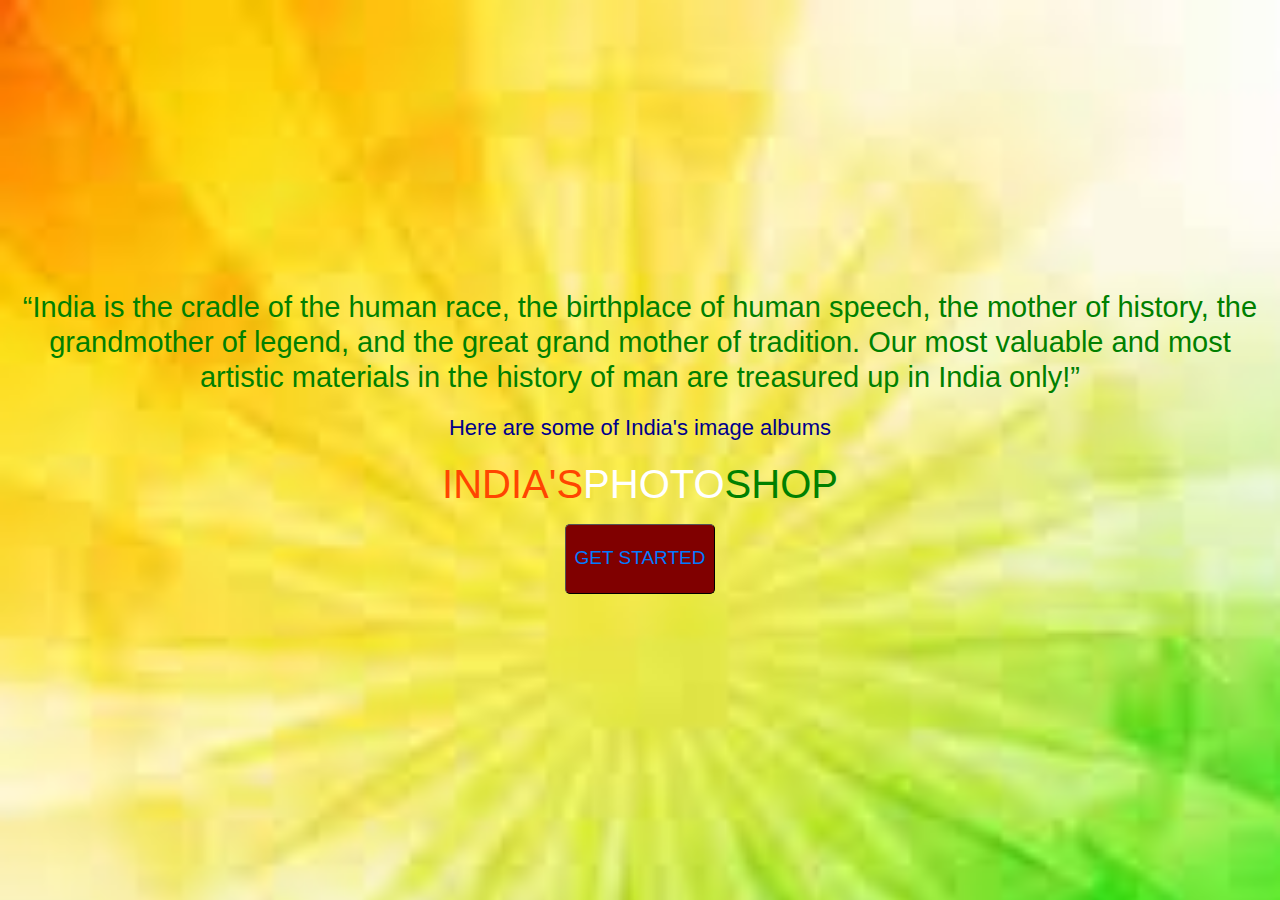
<file: task1 homepage.html>
<html>
    <head>
        <link rel="stylesheet" href="https://stackpath.bootstrapcdn.com/bootstrap/4.5.2/css/bootstrap.min.css" integrity="sha384-JcKb8q3iqJ61gNV9KGb8thSsNjpSL0n8PARn9HuZOnIxN0hoP+VmmDGMN5t9UJ0Z" crossorigin="anonymous"> 
        <script src="https://code.jquery.com/jquery-3.5.1.slim.min.js" integrity="sha384-DfXdz2htPH0lsSSs5nCTpuj/zy4C+OGpamoFVy38MVBnE+IbbVYUew+OrCXaRkfj" crossorigin="anonymous"></script> 
        <script src="https://cdn.jsdelivr.net/npm/popper.js@1.16.1/dist/umd/popper.min.js" integrity="sha384-9/reFTGAW83EW2RDu2S0VKaIzap3H66lZH81PoYlFhbGU+6BZp6G7niu735Sk7lN" crossorigin="anonymous"></script> 
        <script src="https://stackpath.bootstrapcdn.com/bootstrap/4.5.2/js/bootstrap.min.js" integrity="sha384-B4gt1jrGC7Jh4AgTPSdUtOBvfO8shuf57BaghqFfPlYxofvL8/KUEfYiJOMMV+rV" crossorigin="anonymous"></script> 
        <link rel="stylesheet" href="index.css">
    </head>
    <body>
        <div class="bgh d-flex flex-column justify-content-center"> 
            <div >
                <h1 class="head1">“India is the cradle of the human race, the birthplace of human speech, the mother of history, the grandmother of legend, and the great grand mother of tradition. Our most valuable and most artistic materials in the history of man are treasured up in India only!”</h1>
                <p class="para m-3">Here are some of India's image albums </p> 
                <h1 style="text-align: center;" class="m-3"><span style="color:orangered;">INDIA'S</span><span style="color: white;">PHOTO</span><span style="color: green;">SHOP</span></h1>
                <div class="d-flex flex-row justify-content-center m-3">
                <button class="but2">
                    <a href="index.html">
                        GET STARTED
                    </a>
                </button>
                </div>
            </div>

        </div>
    </body>
</html>
</file>
<file: index.css>
.bg-container{
    background-image: url("images2/flag\ template.jpg");
    background-size:cover;
    width:100vw;

    
} 
.bg6{
    background-image: url("image6/landscape\ bg.jpg");
    width: 100vw;
    background-size: cover;
    padding: 15px;

} 
.bgh{
    background-image: url("images/homepage.jpg");
    width: 100vw;
    height: 100vh;
    background-size: cover;
    padding: 15px;

}
.bg4{
    background-image: url("images4/istockphoto-637100092-612x612.jpg");
    width: 100vw;
    background-size: cover;
    padding: 15px;

}
.bg5{
    background-image: url("images5/foods\ bg.jpg");
    width: 100vw;
    background-size: cover;
    padding: 15px;

}
.bg1{
    background-image: url("images/images (1).jpg");
    width: 100vw;
    background-size: cover;
    padding: 15px;

}
.bg3{
    background-image: url("images3/BACKG.jpg");
    width: 100vw;
    background-size: cover;
    padding: 15px;

}
.but{
    height: 50px;
    width: 150px;
    background-color: green;
    border-radius:5px;
    border-width:1px;
    font-size: 35px;

}
.but2{
    height: 70px;
    width: 150px;
    background-color: maroon;
    border-radius:5px;
    border-width:1px;
    font-size: 19px;

}
.bg2{
    background-image: url("images/download\ \(ee\).jpg");
    width: 100vw;
    background-size: cover;
    padding: 15px;

}
.im{
    height: 300px;
    width: 250px;
    border-radius: 10px;
}
.cd1{
    background-color: whitesmoke;
    border-radius: 15px;
    padding: 19px;
    width:60vw;
}
.head{
    font-family: Helvetica, sans-serif;
    font-size: 30px;
    color:rgb(15, 18, 192);
    text-align: center;
    border-radius: 15px;
    

} 


.para{
    font-family: Helvetica, sans-serif;
    font-size: 22px;
    color:darkblue;
    text-align: center;
}
.head1{
    font-family: Helvetica, sans-serif;
    font-size: 29px;
    color:green;
    text-align: center;
}
.cd3{
    background-color: blanchedalmond;
    border-radius: 25px;
}
.cd2{
    background-color: orange;
    border-radius: 25px;
    padding:7px;

}
</file>
